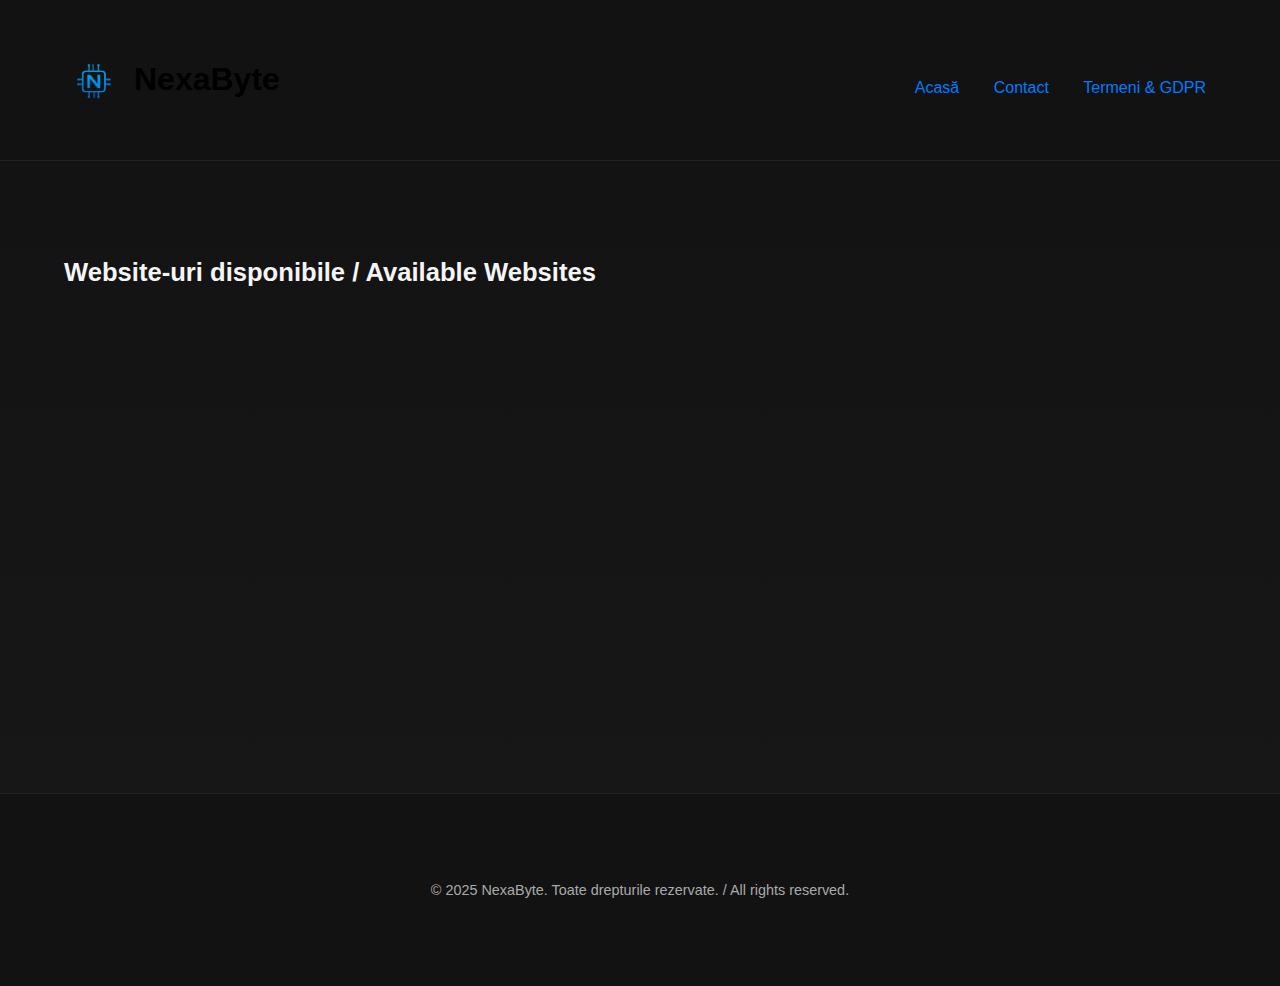
<file: index.html>
<!DOCTYPE html>
<html lang="ro">
<head>
  <meta charset="UTF-8" />
  <meta name="viewport" content="width=device-width, initial-scale=1" />
  <title>NexaByte – Website-uri de vânzare</title>

  <!-- Favicon preluat din logo.png -->
  <link rel="icon" href="logo.png" type="image/png" />

  <link rel="stylesheet" href="style.css" />
  <style>
    /* Stiluri pentru header */
    header .container {
      display: flex;
      align-items: center;
      gap: 15px;
      padding: 20px 0;
    }

    header .branding {
      display: flex;
      align-items: center;
      gap: 10px;
    }

    header .branding img.logo {
      height: 60px;
      width: auto;
    }

    header .branding h1 {
      margin: 0;
      font-size: 2rem;
      color: #000;
    }

    header nav {
      margin-left: auto;
    }

    header nav a {
      color: #007BFF;
      text-decoration: none;
      margin-left: 20px;
      font-weight: 500;
    }

    header nav a:hover {
      text-decoration: underline;
    }

    /* Descrieri bilingve */
    .desc-ro {
      font-weight: 600;
      color: #f5f5f5;
    }

    .desc-en {
      font-style: italic;
      color: #ccc;
      margin-top: 5px;
      font-size: 0.9rem;
    }
  </style>
</head>
<body>
  <header>
    <div class="container">
      <div class="branding">
        <img src="logo.png" alt="Logo NexaByte" class="logo" />
        <h1>NexaByte</h1>
      </div>

      <nav>
        <a href="index.html">Acasă</a>
        <a href="contact.html">Contact</a>
        <a href="politica.html">Termeni & GDPR</a>
      </nav>
    </div>
  </header>

  <main class="container">
    <h2>Website-uri disponibile / Available Websites</h2>
    <div class="grid">
      <div class="product-card">
        <h3>Starter</h3>
        <p>
          <span class="desc-ro">Design modern, HTML5, responsive. Ideal pentru firme mici sau freelanceri.</span><br />
          <span class="desc-en">Modern design, HTML5, responsive. Ideal for small businesses or freelancers.</span>
        </p>
        <span>10€</span>
        <div class="btn-row">
          <a class="btn" href="https://paypal.me/RB40887?country.x=RO&locale.x=ro_RO" target="_blank">Cumpără cu PayPal</a>
          <a class="btn-outline" href="exemplu1.html" target="_blank">Vezi Exemplu</a>
        </div>
      </div>

      <div class="product-card">
        <h3>Golden</h3>
        <p>
          <span class="desc-ro">Website cu animații CSS, layout curat, ușor de modificat. Perfect pentru un site modern și funcțional.</span><br />
          <span class="desc-en">Website with CSS animations, clean layout, easy to customize. Perfect for a modern and functional site.</span>
        </p>
        <span>25€</span>
        <div class="btn-row">
          <a class="btn" href="https://paypal.me/RB40887?country.x=RO&locale.x=ro_RO" target="_blank">Cumpără cu PayPal</a>
          <a class="btn-outline" href="exemplu2.html" target="_blank">Vezi Exemplu</a>
        </div>
      </div>

      <div class="product-card">
        <h3>Pro</h3>
        <p>
          <span class="desc-ro">Design personalizat, animații complexe, optimizare SEO de bază, integrare social media și Google Maps. Până la 10 pagini.</span><br />
          <span class="desc-en">Custom design, complex animations, basic SEO optimization, social media and Google Maps integration. Up to 10 pages.</span>
        </p>
        <span>50€</span>
        <div class="btn-row">
          <a class="btn" href="https://paypal.me/RB40887?country.x=RO&locale.x=ro_RO" target="_blank">Cumpără cu PayPal</a>
          <a class="btn-outline" href="exemplu3.html" target="_blank">Vezi Exemplu</a>
        </div>
      </div>
    </div>
  </main>

  <footer>
    <div class="container">
      <p>&copy; 2025 NexaByte.   Toate drepturile rezervate.  /
  All rights reserved.</p>
    </div>
  </footer>
</body>
</html>
</file>
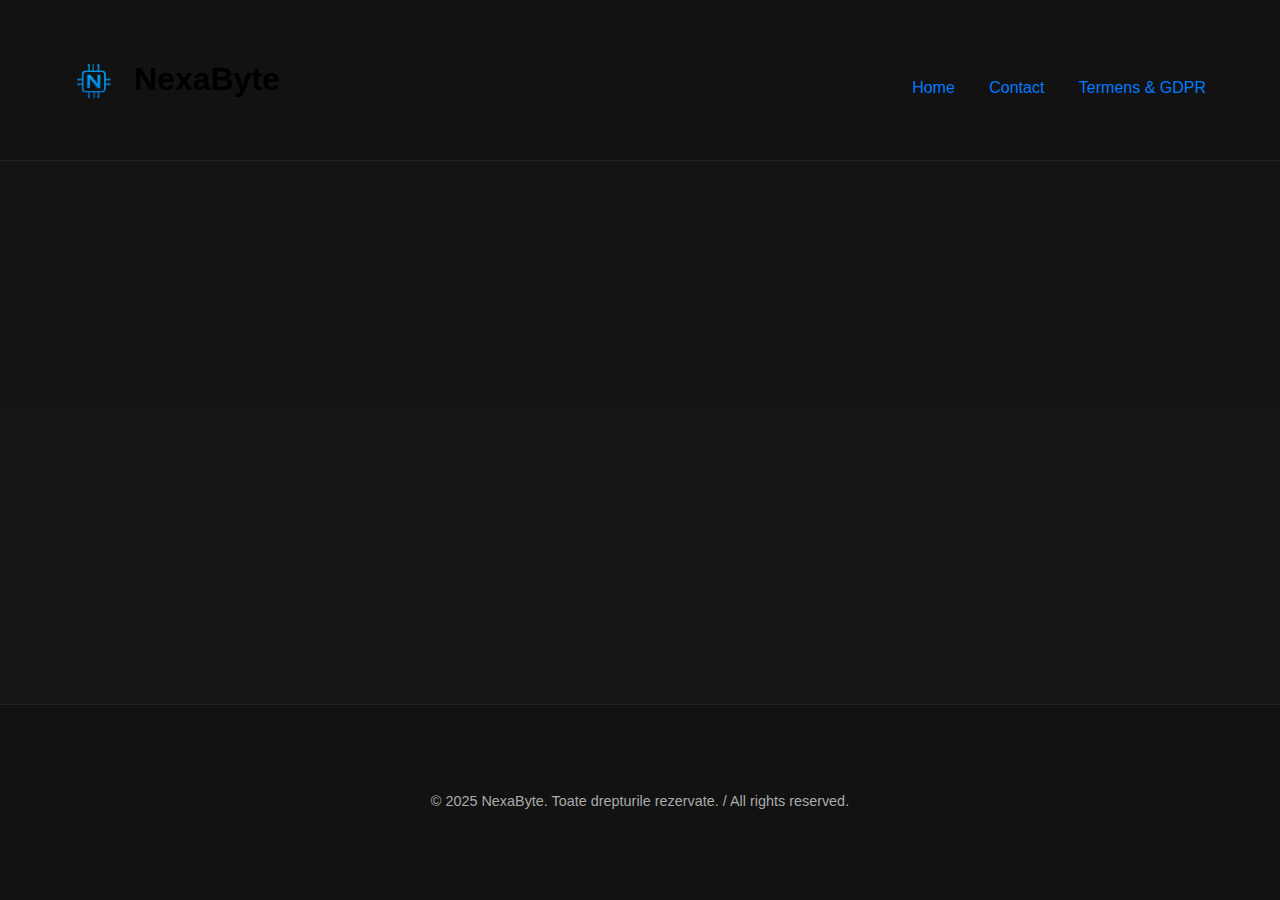
<file: contact.html>
<!DOCTYPE html>
<html lang="ro">
<head>
  <meta charset="UTF-8" />
  <meta name="viewport" content="width=device-width, initial-scale=1" />
  <title>Contact – NexaByte</title>

  <!-- Favicon preluat din logo.png -->
  <link rel="icon" href="logo.png" type="image/png" />

  <link rel="stylesheet" href="style.css" />
  <style>
    header .container {
      display: flex;
      align-items: center;
      gap: 15px;
      padding: 20px 0;
    }

    .branding {
      display: flex;
      align-items: center;
      gap: 10px;
    }

    .branding img.logo {
      height: 60px;
      width: auto;
    }

    .branding h1 {
      margin: 0;
      font-size: 2rem;
      color: #000;
    }

    header nav {
      margin-left: auto;
    }

    header nav a {
      color: #007BFF;
      text-decoration: none;
      margin-left: 20px;
      font-weight: 500;
    }

    header nav a:hover {
      text-decoration: underline;
    }

    .product-card.contact {
      padding: 20px;
      background: #f9f9f9;
      border-radius: 10px;
      margin-top: 30px;
    }

    .btn-discord {
      display: inline-block;
      margin-top: 15px;
      padding: 10px 20px;
      background-color: #5865F2;
      color: white;
      border: none;
      border-radius: 6px;
      text-decoration: none;
      font-weight: bold;
      transition: background-color 0.2s ease;
    }

    .btn-discord:hover {
      background-color: #4752C4;
    }
  </style>
</head>
<body>
  <header>
    <div class="container">
      <!-- Logo + Nume -->
      <div class="branding">
        <img src="logo.png" alt="Logo NexaByte" class="logo" />
        <h1>NexaByte</h1>
      </div>

      <!-- Meniu -->
      <nav>
        <a href="index.html">Home</a>
        <a href="contact.html">Contact</a>
        <a href="politica.html">Termens & GDPR</a>
      </nav>
    </div>
  </header>

  <main class="container">
    <div class="product-card contact">
      <h2>Contact</h2>
      <p>Email: <a href="mailto:ytnotphade@gmail.com">ytnotphade@gmail.com</a></p>
      <p>Discord: notphade</p>
      <p>Pentru plată cu Paysafecard, contactează-mă pe email sau Discord pentru detalii.</p>

      <!-- Buton Discord -->
      <a class="btn-discord" href="https://discord.gg/pNWj3BJc46" target="_blank">
        Intră pe serverul nostru de Discord
      </a>
    </div>
  </main>

  <footer>
    <div class="container">
      <p>&copy; 2025 NexaByte. Toate drepturile rezervate. / All rights reserved.</p>
    </div>
  </footer>
</body>
</html>
</file>
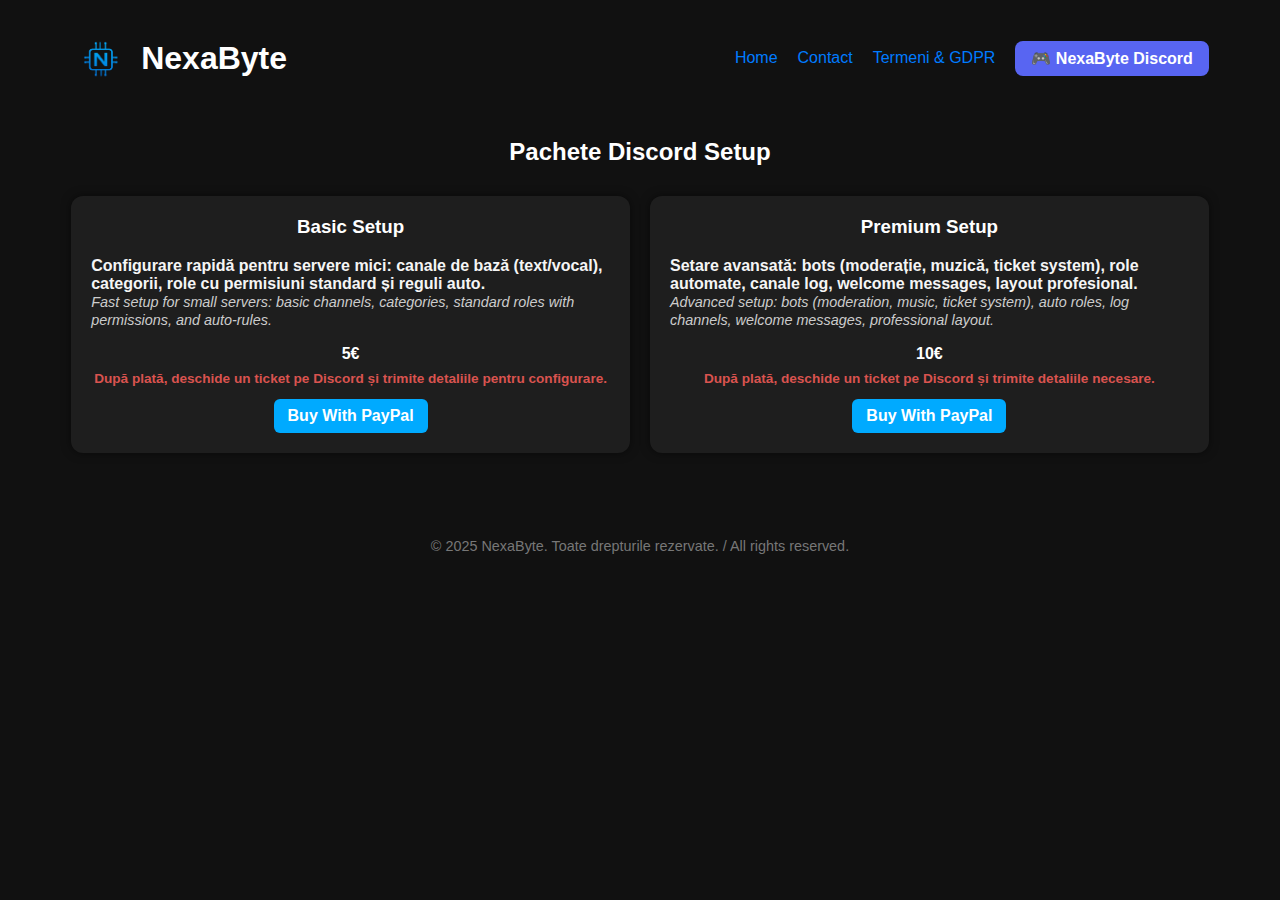
<file: discord.html>
<!DOCTYPE html>
<html lang="ro">
<head>
  <meta charset="UTF-8" />
  <meta name="viewport" content="width=device-width, initial-scale=1" />
  <title>NexaByte – Discord Setup</title>

  <link rel="icon" href="logo.png" type="image/png" />
  <style>
    body {
      background-color: #111;
      color: #fff;
      font-family: Arial, sans-serif;
    }

    .container {
      width: 90%;
      max-width: 1200px;
      margin: 0 auto;
    }

    header .container {
      display: flex;
      align-items: center;
      gap: 15px;
      padding: 20px 0;
    }

    header .branding {
      display: flex;
      align-items: center;
      gap: 10px;
    }

    header .branding img.logo {
      height: 60px;
      width: auto;
    }

    header .branding h1 {
      margin: 0;
      font-size: 2rem;
      color: #fff;
    }

    header nav {
      margin-left: auto;
      display: flex;
      align-items: center;
      gap: 20px;
    }

    header nav a {
      color: #007BFF;
      text-decoration: none;
      font-weight: 500;
    }

    header nav a:hover {
      text-decoration: underline;
    }

    .discord-btn {
      background-color: #5865F2;
      color: white;
      padding: 8px 16px;
      border-radius: 8px;
      text-decoration: none;
      font-weight: bold;
      transition: background-color 0.3s ease;
    }

    .discord-btn:hover {
      background-color: #4a54e1;
    }

    h2 {
      margin-top: 30px;
      text-align: center;
    }

    .grid {
      display: grid;
      grid-template-columns: repeat(auto-fit, minmax(280px, 1fr));
      gap: 20px;
      margin-top: 30px;
    }

    .product-card {
      background-color: #1e1e1e;
      padding: 20px;
      border-radius: 12px;
      box-shadow: 0 0 10px rgba(0, 0, 0, 0.5);
    }

    .product-card h3 {
      margin-top: 0;
      text-align: center;
    }

    .btn-row {
      margin-top: 10px;
      display: flex;
      justify-content: center;
      gap: 10px;
    }

    .btn {
      background-color: #00aaff;
      color: white;
      text-decoration: none;
      padding: 8px 14px;
      border-radius: 6px;
      font-weight: bold;
      display: inline-block;
      text-align: center;
      transition: background-color 0.3s ease;
    }

    .btn:hover {
      background-color: #008ecc;
    }

    .payment-note {
      font-size: 0.85rem;
      margin-top: 8px;
      color: #d9534f;
      font-weight: 600;
      text-align: center;
    }

    .desc-ro {
      font-weight: 600;
      color: #f5f5f5;
      text-align: center;
    }

    .desc-en {
      font-style: italic;
      color: #ccc;
      margin-top: 5px;
      font-size: 0.9rem;
      text-align: center;
    }

    footer {
      margin-top: 50px;
      text-align: center;
      color: #777;
      font-size: 0.9rem;
      padding: 20px 0;
    }
  </style>
</head>

<body>
  <header>
    <div class="container">
      <div class="branding">
        <img src="logo.png" alt="Logo NexaByte" class="logo" />
        <h1>NexaByte</h1>
      </div>

      <nav>
        <a href="index.html">Home</a>
        <a href="contact.html">Contact</a>
        <a href="politica.html">Termeni & GDPR</a>
        <a class="discord-btn" href="https://discord.gg/pNWj3BJc46" target="_blank">🎮 NexaByte Discord</a>
      </nav>
    </div>
  </header>

  <main class="container">
    <h2>Pachete Discord Setup</h2>
    <div class="grid">
      <div class="product-card">
        <h3>Basic Setup</h3>
        <p>
          <span class="desc-ro">Configurare rapidă pentru servere mici: canale de bază (text/vocal), categorii, role cu permisiuni standard și reguli auto.</span><br />
          <span class="desc-en">Fast setup for small servers: basic channels, categories, standard roles with permissions, and auto-rules.</span>
        </p>
        <span style="display:block; text-align:center; font-weight:bold; margin-top: 10px;">5€</span>
        <p class="payment-note">
          După plată, deschide un ticket pe Discord și trimite detaliile pentru configurare.
        </p>
        <div class="btn-row">
          <a class="btn" href="https://paypal.me/RB40887" target="_blank">Buy With PayPal</a>
        </div>
      </div>

      <div class="product-card">
        <h3>Premium Setup</h3>
        <p>
          <span class="desc-ro">Setare avansată: bots (moderație, muzică, ticket system), role automate, canale log, welcome messages, layout profesional.</span><br />
          <span class="desc-en">Advanced setup: bots (moderation, music, ticket system), auto roles, log channels, welcome messages, professional layout.</span>
        </p>
        <span style="display:block; text-align:center; font-weight:bold; margin-top: 10px;">10€</span>
        <p class="payment-note">
          După plată, deschide un ticket pe Discord și trimite detaliile necesare.
        </p>
        <div class="btn-row">
          <a class="btn" href="https://paypal.me/RB40887" target="_blank">Buy With PayPal</a>
        </div>
      </div>
    </div>
  </main>

  <footer>
    <div class="container">
      <p>&copy; 2025 NexaByte. Toate drepturile rezervate. / All rights reserved.</p>
    </div>
  </footer>
</body>
</html>
</file>
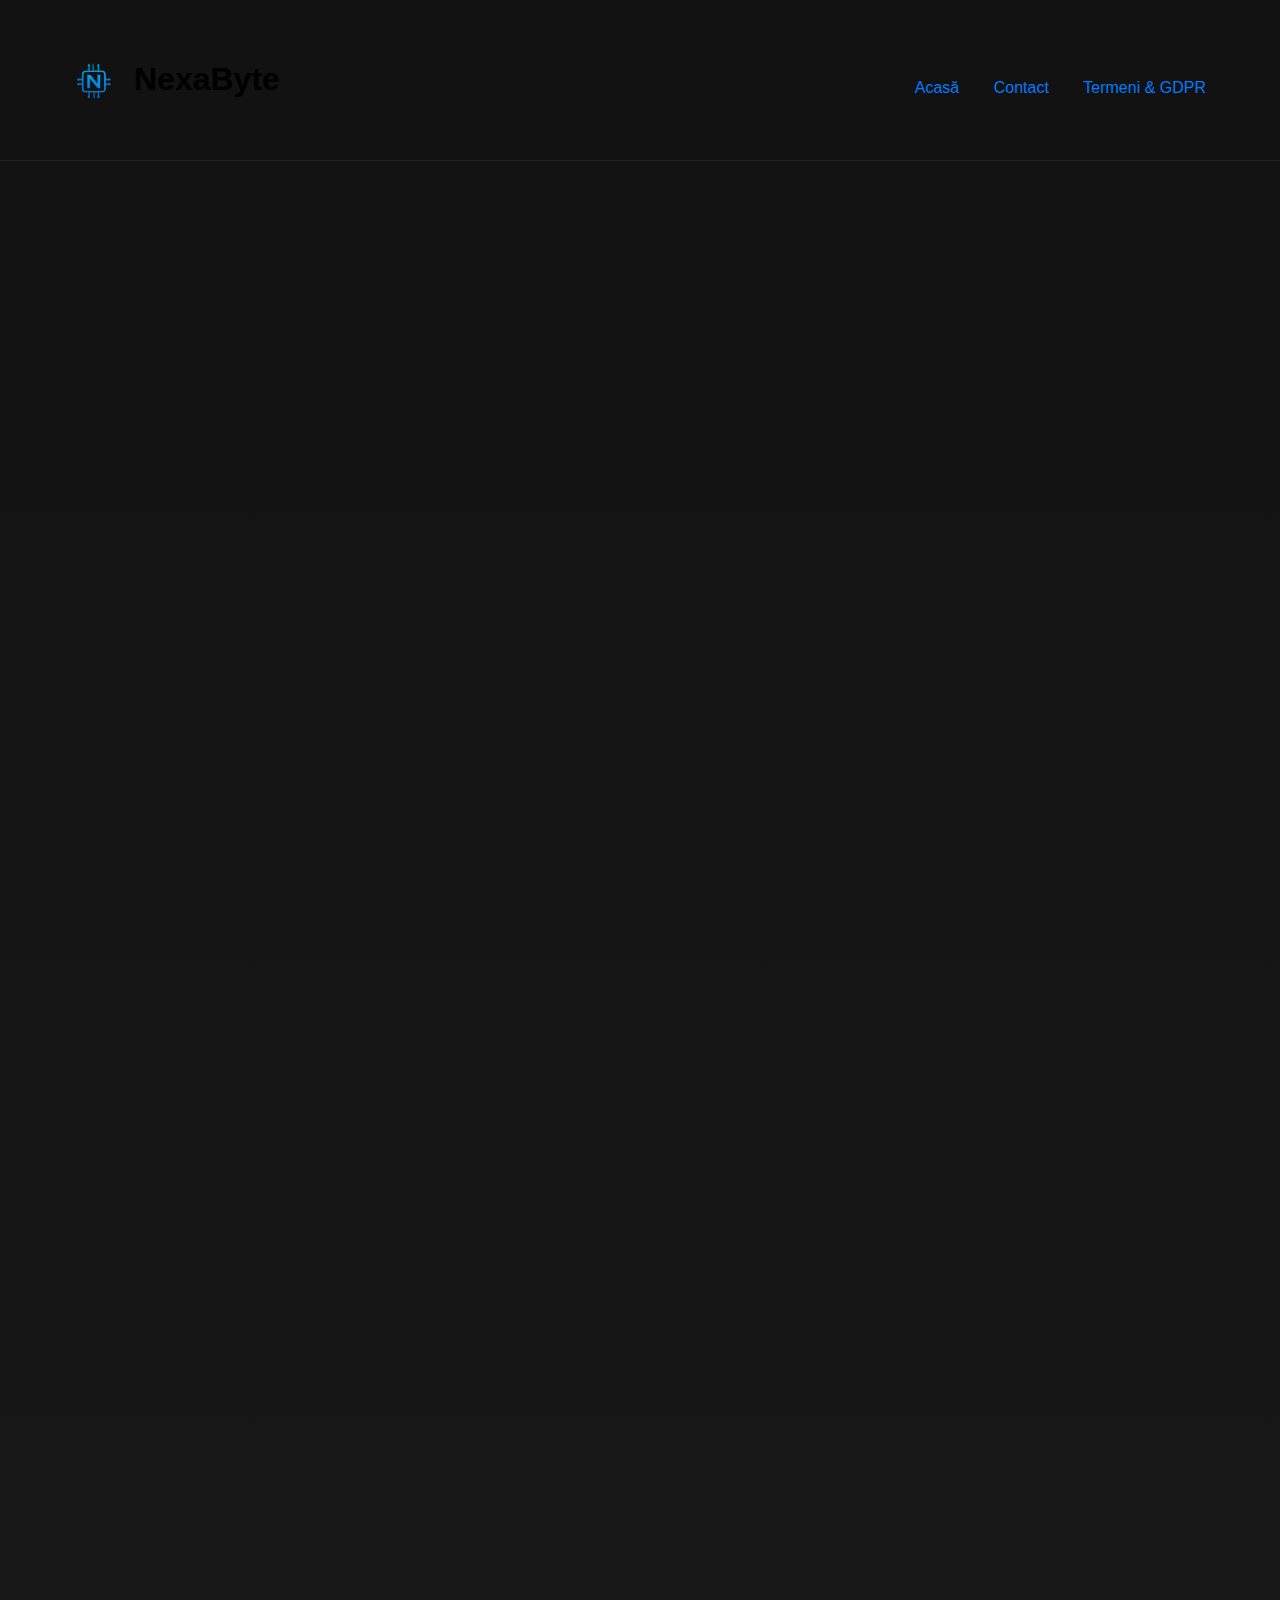
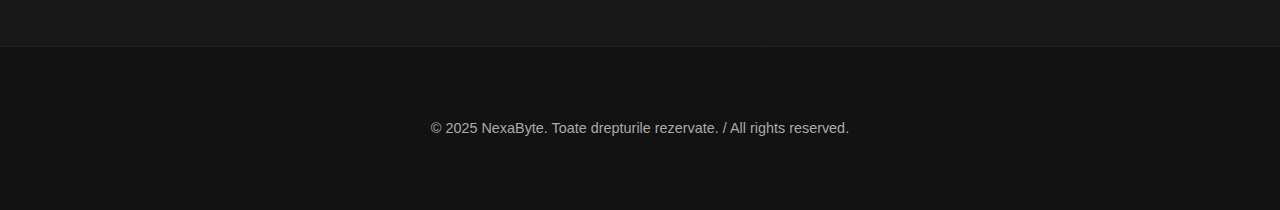
<file: politica.html>
<!DOCTYPE html>
<html lang="ro">
<head>
  <meta charset="UTF-8" />
  <meta name="viewport" content="width=device-width, initial-scale=1" />
  <title>Termeni & GDPR – NexaByte</title>

  <!-- Favicon preluat din logo.png -->
  <link rel="icon" href="logo.png" type="image/png" />

  <link rel="stylesheet" href="style.css" />
  <style>
    /* Header cu logo */
    header .container {
      display: flex;
      align-items: center;
      gap: 15px;
      padding: 20px 0;
    }

    .branding {
      display: flex;
      align-items: center;
      gap: 10px;
    }

    .branding img.logo {
      height: 60px;
      width: auto;
    }

    .branding h1 {
      margin: 0;
      font-size: 2rem;
      color: #000;
    }

    header nav {
      margin-left: auto;
    }

    header nav a {
      color: #007BFF;
      text-decoration: none;
      margin-left: 20px;
      font-weight: 500;
    }

    header nav a:hover {
      text-decoration: underline;
    }

    /* Stiluri specifice paginii Termeni & GDPR */
    .product-card.contact {
      max-width: 900px;
      margin: 40px auto;
      padding: 30px 40px;
      font-size: 1.1rem;
      line-height: 1.6;
      text-align: left;
      background-color: #1f1f1f;
      border-radius: 12px;
      border: 1px solid #333;
      color: #e0e0e0;
    }

    .product-card.contact h2 {
      font-size: 2rem;
      margin-bottom: 25px;
    }

    .product-card.contact h3 {
      font-size: 1.5rem;
      margin-top: 25px;
      margin-bottom: 15px;
    }

    .product-card.contact p,
    .product-card.contact ul {
      font-size: 1.1rem;
      color: #b0dfff;
    }

    .product-card.contact ul {
      margin-left: 20px;
      margin-bottom: 25px;
      list-style-type: disc;
    }

    .translation {
      margin-top: 40px;
      border-top: 1px solid #555;
      padding-top: 30px;
      color: #a0cfff;
    }
  </style>
</head>
<body>
  <header>
    <div class="container">
      <div class="branding">
        <img src="logo.png" alt="Logo NexaByte" class="logo" />
        <h1>NexaByte</h1>
      </div>
      <nav>
        <a href="index.html">Acasă</a>
        <a href="contact.html">Contact</a>
        <a href="politica.html">Termeni & GDPR</a>
      </nav>
    </div>
  </header>

  <main class="container">
    <div class="product-card contact">
      <h2>Termeni și condiții & GDPR</h2>

      <section>
        <h3>Termeni și condiții</h3>
        <p>Prin utilizarea acestui site, sunteți de acord cu termenii și condițiile noastre. Vă rugăm să citiți cu atenție pentru a înțelege drepturile și responsabilitățile dvs.</p>
        <ul>
          <li>Toate produsele sunt livrate digital după confirmarea plății.</li>
          <li>Nu oferim rambursări după livrarea fișierelor.</li>
          <li>Utilizarea site-ului se face pe propriul risc.</li>
          <li>Ne rezervăm dreptul de a modifica termenii fără notificare prealabilă.</li>
        </ul>
      </section>

      <section>
        <h3>Politica GDPR</h3>
        <p>Respectăm dreptul dvs. la confidențialitate. Datele personale sunt colectate doar pentru procesarea comenzilor și nu sunt partajate cu terți.</p>
        <p>Aveți dreptul să solicitați accesul, modificarea sau ștergerea datelor dvs. contactându-ne prin pagina de contact.</p>
      </section>

      <div class="translation">
        <h2>Terms & GDPR</h2>
        <section>
          <h3>Terms and Conditions</h3>
          <p>By using this website, you agree to our terms and conditions. Please read carefully to understand your rights and responsibilities.</p>
          <ul>
            <li>All products are delivered digitally after payment confirmation.</li>
            <li>We do not offer refunds after file delivery.</li>
            <li>Use of the website is at your own risk.</li>
            <li>We reserve the right to change the terms without prior notice.</li>
          </ul>
        </section>

        <section>
          <h3>GDPR Policy</h3>
          <p>We respect your right to privacy. Personal data is collected only for order processing and is not shared with third parties.</p>
          <p>You have the right to request access to, modification, or deletion of your data by contacting us through the contact page.</p>
        </section>
      </div>
    </div>
  </main>

  <footer>
    <div class="container">
      &copy; 2025 NexaByte.   Toate drepturile rezervate.  /
  All rights reserved.
    </div>
  </footer>
</body>
</html>
</file>
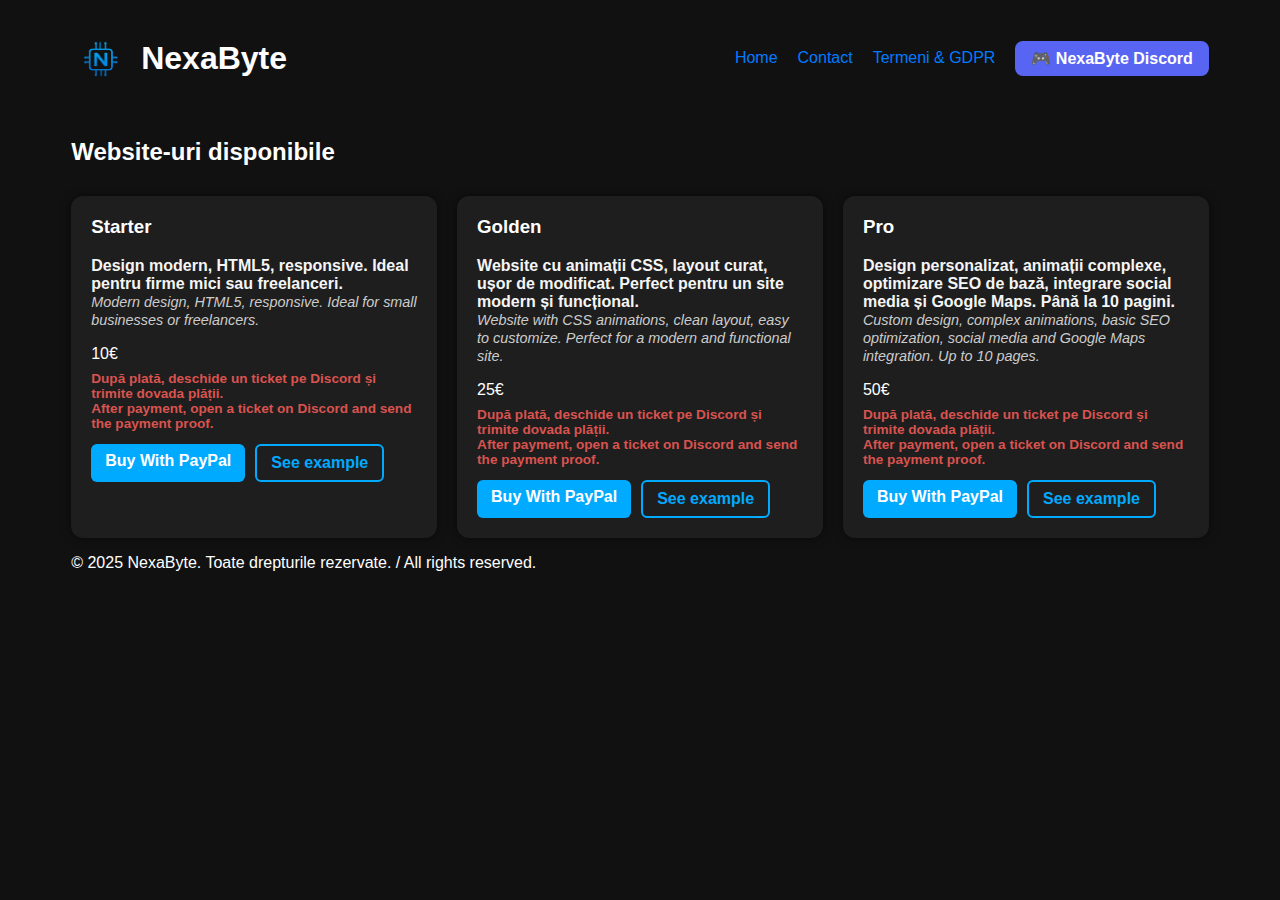
<file: websites.html>
<!DOCTYPE html>
<html lang="ro">
<head>
  <meta charset="UTF-8" />
  <meta name="viewport" content="width=device-width, initial-scale=1" />
  <title>NexaByte – Website-uri Disponibile</title>

  <link rel="icon" href="logo.png" type="image/png" />
  <style>
    body {
      background-color: #111;
      color: #fff;
      font-family: Arial, sans-serif;
    }

    .container {
      width: 90%;
      max-width: 1200px;
      margin: 0 auto;
    }

    header .container {
      display: flex;
      align-items: center;
      gap: 15px;
      padding: 20px 0;
    }

    header .branding {
      display: flex;
      align-items: center;
      gap: 10px;
    }

    header .branding img.logo {
      height: 60px;
      width: auto;
    }

    header .branding h1 {
      margin: 0;
      font-size: 2rem;
      color: #fff;
    }

    header nav {
      margin-left: auto;
      display: flex;
      align-items: center;
      gap: 20px;
    }

    header nav a {
      color: #007BFF;
      text-decoration: none;
      font-weight: 500;
    }

    header nav a:hover {
      text-decoration: underline;
    }

    .discord-btn {
      background-color: #5865F2;
      color: white;
      padding: 8px 16px;
      border-radius: 8px;
      text-decoration: none;
      font-weight: bold;
      transition: background-color 0.3s ease;
    }

    .discord-btn:hover {
      background-color: #4a54e1;
    }

    h2 {
      margin-top: 30px;
    }

    .grid {
      display: grid;
      grid-template-columns: repeat(auto-fit, minmax(280px, 1fr));
      gap: 20px;
      margin-top: 30px;
    }

    .product-card {
      background-color: #1e1e1e;
      padding: 20px;
      border-radius: 12px;
      box-shadow: 0 0 10px rgba(0, 0, 0, 0.5);
    }

    .product-card h3 {
      margin-top: 0;
    }

    .btn-row {
      margin-top: 10px;
      display: flex;
      gap: 10px;
    }

    .btn,
    .btn-outline {
      text-decoration: none;
      padding: 8px 14px;
      border-radius: 6px;
      font-weight: bold;
    }

    .btn {
      background-color: #00aaff;
      color: white;
    }

    .btn-outline {
      border: 2px solid #00aaff;
      color: #00aaff;
    }

    .payment-note {
      font-size: 0.85rem;
      margin-top: 8px;
      color: #d9534f;
      font-weight: 600;
    }

    .desc-ro {
      font-weight: 600;
      color: #f5f5f5;
    }

    .desc-en {
      font-style: italic;
      color: #ccc;
      margin-top: 5px;
      font-size: 0.9rem;
    }
  </style>
</head>

<body>
  <header>
    <div class="container">
      <div class="branding">
        <img src="logo.png" alt="Logo NexaByte" class="logo" />
        <h1>NexaByte</h1>
      </div>

<nav>
  <a href="index.html">Home</a>
  <a href="contact.html">Contact</a>
  <a href="politica.html">Termeni & GDPR</a>
  <a class="discord-btn" href="https://discord.gg/pNWj3BJc46" target="_blank">🎮 NexaByte Discord</a>
</nav>

    </div>
  </header>

  <main class="container">
    <h2>Website-uri disponibile</h2>
    <div class="grid">
      <div class="product-card">
        <h3>Starter</h3>
        <p>
          <span class="desc-ro">Design modern, HTML5, responsive. Ideal pentru firme mici sau freelanceri.</span><br />
          <span class="desc-en">Modern design, HTML5, responsive. Ideal for small businesses or freelancers.</span>
        </p>
        <span>10€</span>
        <p class="payment-note">
          După plată, deschide un ticket pe Discord și trimite dovada plății.<br />
          After payment, open a ticket on Discord and send the payment proof.
        </p>
        <div class="btn-row">
          <a class="btn" href="https://paypal.me/RB40887" target="_blank">Buy With PayPal</a>
          <a class="btn-outline" href="exemplu1.html" target="_blank">See example</a>
        </div>
      </div>

      <div class="product-card">
        <h3>Golden</h3>
        <p>
          <span class="desc-ro">Website cu animații CSS, layout curat, ușor de modificat. Perfect pentru un site modern și funcțional.</span><br />
          <span class="desc-en">Website with CSS animations, clean layout, easy to customize. Perfect for a modern and functional site.</span>
        </p>
        <span>25€</span>
        <p class="payment-note">
          După plată, deschide un ticket pe Discord și trimite dovada plății.<br />
          After payment, open a ticket on Discord and send the payment proof.
        </p>
        <div class="btn-row">
          <a class="btn" href="https://paypal.me/RB40887" target="_blank">Buy With PayPal</a>
          <a class="btn-outline" href="exemplu2.html" target="_blank">See example</a>
        </div>
      </div>

      <div class="product-card">
        <h3>Pro</h3>
        <p>
          <span class="desc-ro">Design personalizat, animații complexe, optimizare SEO de bază, integrare social media și Google Maps. Până la 10 pagini.</span><br />
          <span class="desc-en">Custom design, complex animations, basic SEO optimization, social media and Google Maps integration. Up to 10 pages.</span>
        </p>
        <span>50€</span>
        <p class="payment-note">
          După plată, deschide un ticket pe Discord și trimite dovada plății.<br />
          After payment, open a ticket on Discord and send the payment proof.
        </p>
        <div class="btn-row">
          <a class="btn" href="https://paypal.me/RB40887" target="_blank">Buy With PayPal</a>
          <a class="btn-outline" href="exemplu3.html" target="_blank">See example</a>
        </div>
      </div>
    </div>
  </main>

  <footer>
    <div class="container">
      <p>&copy; 2025 NexaByte. Toate drepturile rezervate. / All rights reserved.</p>
    </div>
  </footer>
</body>
</html>
</file>
<file: style.css>
/* Stiluri de bază */
body {
  margin: 0;
  font-family: 'Inter', sans-serif;
  background: linear-gradient(to bottom, #121212, #181818);
  color: #f5f5f5;
  line-height: 1.6;
}

.container {
  width: 90%;
  max-width: 1200px;
  margin: auto;
  padding: 40px 0;
}

/* Header și meniu */
header {
  background-color: #121212;
  padding: 30px 0;
  margin-bottom: 30px;
  border-bottom: 1px solid #222;
  text-align: center;
}

header h1 {
  margin: 0;
  font-size: 2rem;
}

nav {
  margin-top: 15px;
}

nav a {
  margin: 0 10px;
  text-decoration: none;
  color: #00cfff;
  font-weight: 600;
  transition: 0.2s;
}

nav a:hover {
  text-decoration: underline;
}

/* Conținut principal */
main h2 {
  margin-bottom: 20px;
  font-size: 1.6rem;
}

/* Grid de produse */
.grid {
  display: grid;
  gap: 24px;
  grid-template-columns: repeat(auto-fit, minmax(280px, 1fr));
}

/* Carduri produs */
.product-card {
  background-color: #121212;
  padding: 20px;
  border-radius: 16px;
  border: 1px solid #333;
  box-shadow: 0 2px 12px rgba(0, 0, 0, 0.2);
  transition: all 0.3s ease;
  opacity: 0;
  transform: translateY(10px);
  animation: fadeIn 0.5s ease forwards;
}

.product-card:hover {
  transform: scale(1.02);
  border-color: #00cfff;
  box-shadow: 0 4px 20px rgba(0, 207, 255, 0.1);
}

.product-card h3 {
  margin-top: 0;
}

.product-card p {
  font-size: 0.95rem;
}

.product-card span {
  display: block;
  margin: 10px 0;
  font-weight: bold;
  color: #00e1ff;
}

/* Butoane */
.btn-row {
  display: flex;
  justify-content: flex-end;
  gap: 10px;
  margin-top: 10px;
}

.btn,
.btn-outline {
  flex: none;
  min-width: 140px;
  text-align: center;
  padding: 12px;
  border-radius: 8px;
  font-weight: bold;
  text-decoration: none;
  transition: 0.3s ease;
  cursor: pointer;
  font-size: 0.95rem;
}

.btn {
  background: linear-gradient(135deg, #00cfff, #00e1ff);
  color: #000;
  box-shadow: 0 4px 12px rgba(0, 207, 255, 0.3);
}

.btn:hover {
  background: linear-gradient(135deg, #00b2e0, #00cfff);
}

.btn-outline {
  border: 2px solid #00cfff;
  color: #00cfff;
  background: transparent;
}

.btn-outline:hover {
  background-color: #00cfff11;
}

/* Footer */
footer {
  text-align: center;
  padding: 30px;
  background-color: #121212;
  margin-top: 60px;
  font-size: 0.9rem;
  color: #aaa;
  border-top: 1px solid #222;
}

/* Contact specific */
.product-card.contact {
  max-width: 600px;
  margin: 40px auto;
  text-align: center;
}

/* Fade-in Animation */
@keyframes fadeIn {
  to {
    opacity: 1;
    transform: translateY(0);
  }
}

/* Responsive Tweaks */
@media (max-width: 600px) {
  header h1 {
    font-size: 1.5rem;
  }

  .btn {
    min-width: 100%;
  }

  nav a {
    display: block;
    margin: 10px 0;
  }

  .btn-row {
    flex-direction: column;
    align-items: stretch;
  }
}
</file>
